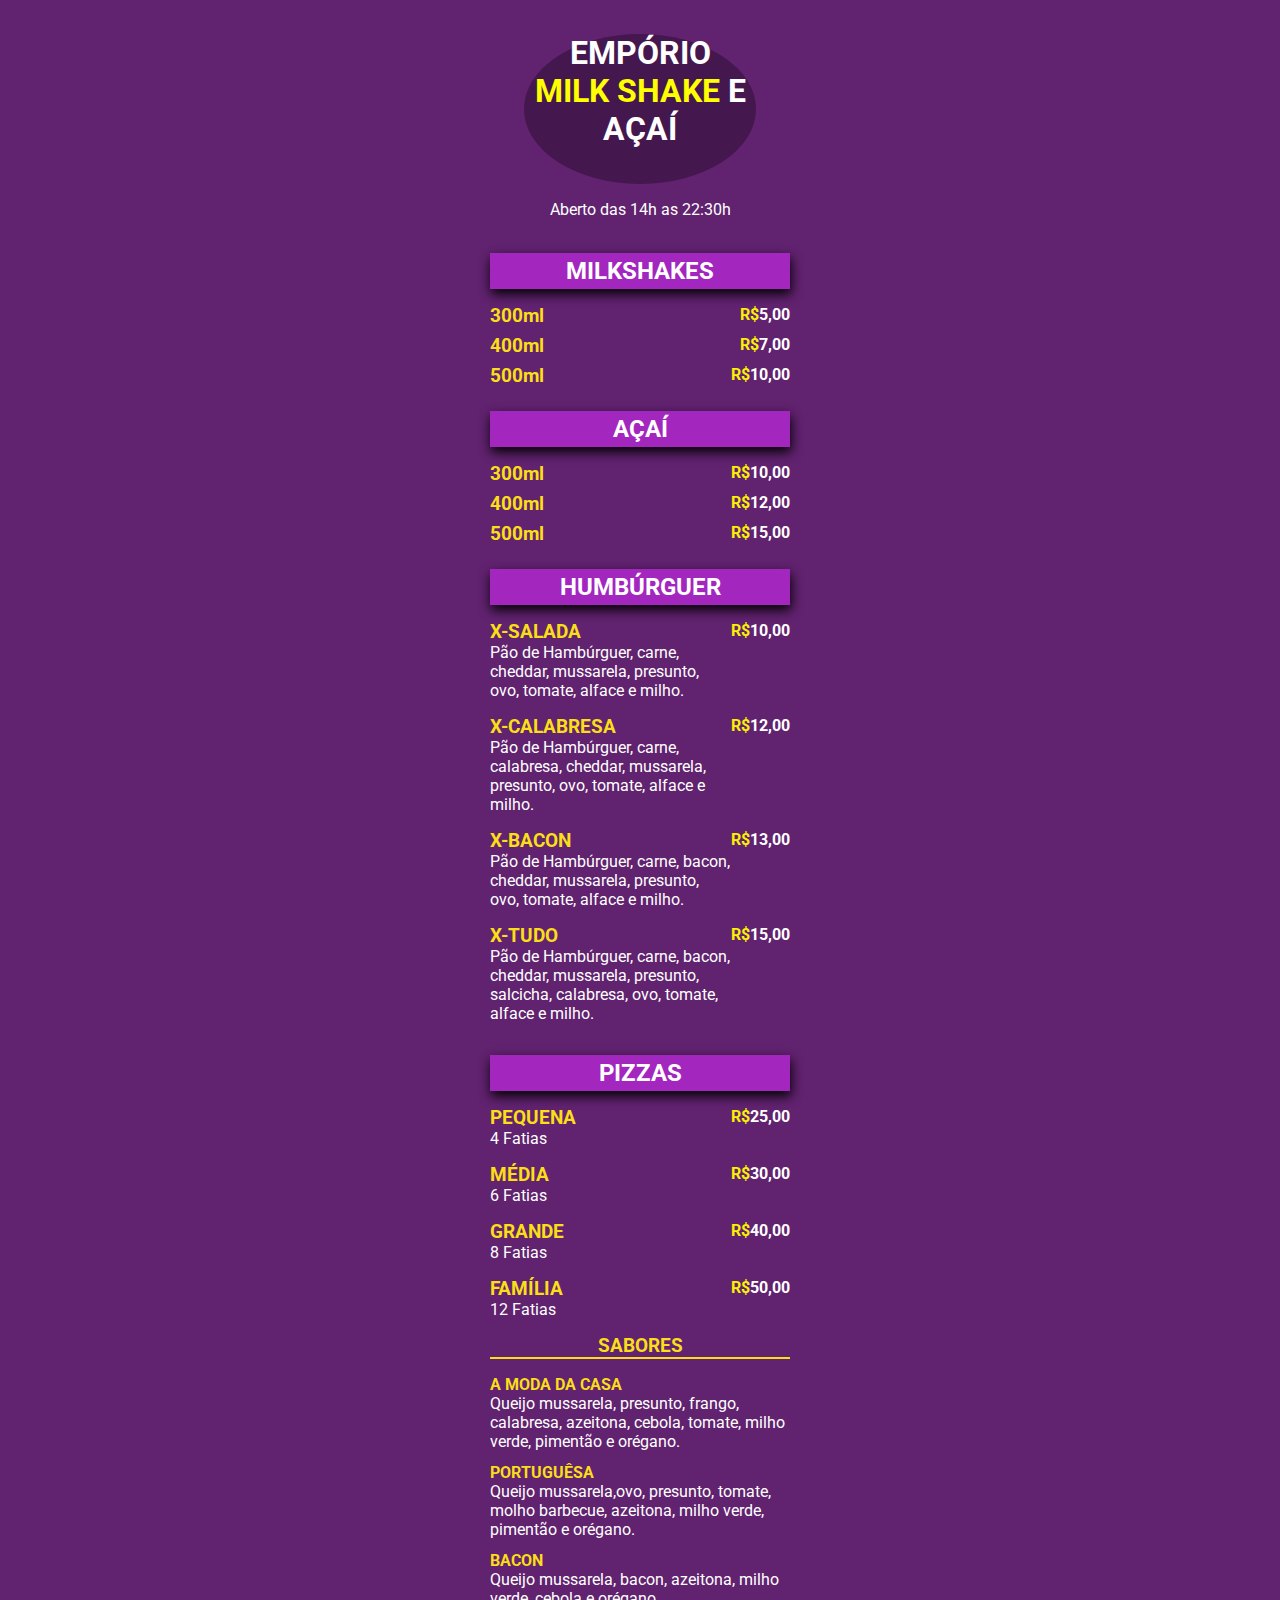
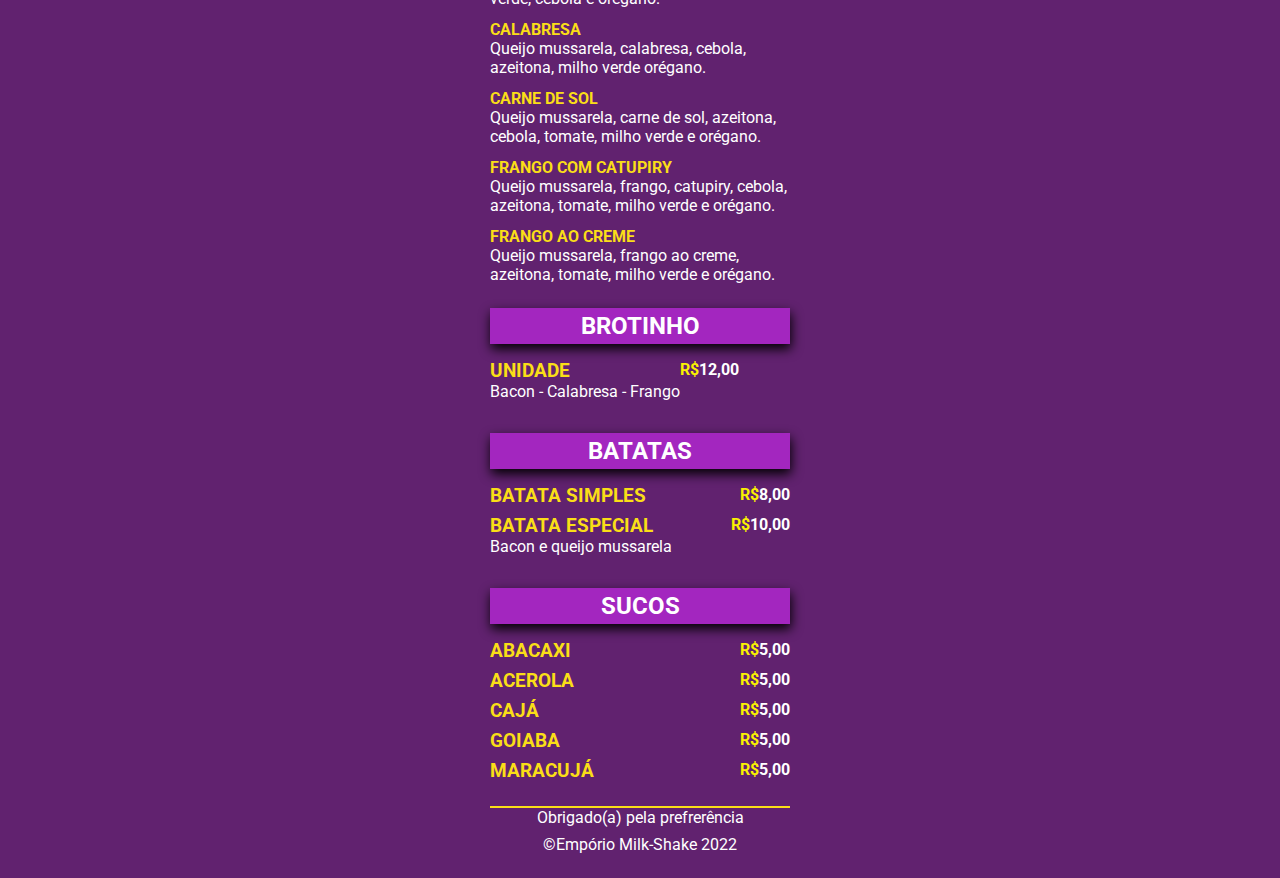
<file: index.html>
<!DOCTYPE html>
<html lang="pt-br">
<head>
    <meta charset="UTF-8">
    <meta http-equiv="X-UA-Compatible" content="IE=edge">
    <meta name="viewport" content="width=device-width, initial-scale=1.0">
    <title>Impório Milk shake e Açaí</title>
    <link rel="stylesheet" href="styles.css">
    <link rel="preconnect" href="https://fonts.googleapis.com">
    <link rel="preconnect" href="https://fonts.gstatic.com" crossorigin>
    <link href="https://fonts.googleapis.com/css2?family=Roboto&family=Roboto+Serif:opsz,wght@8..144,700&display=swap" rel="stylesheet">
</head>
<body>
    <header>
        <h1>EMPÓRIO <br> <span class="milk">MILK SHAKE</span> <spa class="acai">E AÇAÍ</spa></h1>
        <p>Aberto das 14h as 22:30h</p>
    </header>
    <section>
        <h2>MILKSHAKES</h2>
        <ul class="mod">
            <li>
                <h3>300ml</h3>
                <strong><span>R$</span>5,00</strong>
            </li>
            <li>
                <h3>400ml</h3>
                <strong><span>R$</span>7,00</strong>
            </li>
            <li>
                <h3>500ml</h3>
                <strong><span>R$</span>10,00</strong>
            </li>
        </ul>
    </section>
    <section>
        <h2>AÇAÍ</h2>
        <ul class="mod">
            <li>
                <h3>300ml</h3>
                <strong><span>R$</span>10,00</strong>
            </li>
            <li>
                <h3>400ml</h3>
                <strong><span>R$</span>12,00</strong>
            </li>
            <li>
                <h3>500ml</h3>
                <strong><span>R$</span>15,00</strong>
            </li> 
        </ul>
    </section>
    <section>
        <h2>HUMBÚRGUER</h2>
        <ul>
            <li>
                <div>
                    <h3>X-SALADA</h3>
                    <p>Pão de Hambúrguer, carne, cheddar, mussarela, presunto, ovo, tomate, alface e milho.</p>
                </div>
                <strong><span>R$</span>10,00</strong>
            </li>
            <li>
                <div>
                    <h3>X-CALABRESA</h3>
                    <p>Pão de Hambúrguer, carne, calabresa, cheddar, mussarela, presunto, ovo, tomate, alface e milho.</p>
                </div>
                <strong><span>R$</span>12,00</strong>
            </li>
            <li>
                <div>
                    <h3>X-BACON</h3>
                    <p>Pão de Hambúrguer, carne, bacon, cheddar, mussarela, presunto, ovo, tomate, alface e milho.</p>
                </div>
                <strong><span>R$</span>13,00</strong>
            </li>
            <li>
                <div> 
                    <h3>X-TUDO</h3>
                    <p>Pão de Hambúrguer, carne, bacon, cheddar, mussarela, presunto, salcicha, calabresa, ovo, tomate, alface e milho.</p>
                </div>
                <strong><span>R$</span>15,00</strong>
            </li>
        </ul>
    </section>
    <section>
        <h2>PIZZAS</h2>
        <ul class="mod">
            <li>
                <div> <h3>PEQUENA</h3>
                    <p>4 Fatias</p>
                </div>
                <strong><span>R$</span>25,00</strong>
            </li>
            <li>
                <div>
                    <h3>MÉDIA</h3>
                    <p>6 Fatias</p>
                </div>
                <strong><span>R$</span>30,00</strong>
            </li>
            <li>
                <div>
                    <h3>GRANDE</h3>
                    <p>8 Fatias</p>
                </div>
                <strong><span>R$</span>40,00</strong>
            </li>
            <li>
                <div>
                    <h3>FAMÍLIA</h3>
                    <p>12 Fatias</p>
                </div>
                <strong><span>R$</span>50,00</strong>
            </li>

        </ul>
        <section class="sabores">
            <h3>SABORES</h3>
            <ul>
                <li>
                    <h4>A MODA DA CASA</h4>
                    <p>Queijo mussarela, presunto, frango, calabresa, azeitona, cebola, tomate, milho verde, pimentão e orégano.</p>
                </li>
                <li>
                    <h4>PORTUGUÊSA</h4>
                    <p>Queijo mussarela,ovo, presunto, tomate, molho barbecue, azeitona, milho verde, pimentão e orégano.</p>
                </li>
                <li>
                    <h4>BACON</h4>
                    <p>Queijo mussarela, bacon, azeitona, milho verde, cebola e orégano.</p> 
                </li>
                <li>
                    <h4>CALABRESA</h4>
                    <p>Queijo mussarela, calabresa, cebola, azeitona, milho verde orégano.</p>
                </li>
                <li>
                    <h4>CARNE DE SOL</h4>
                    <p>Queijo mussarela, carne de sol, azeitona, cebola, tomate, milho verde e orégano.</p>
                </li>
                <li>
                    <h4>FRANGO COM CATUPIRY</h4>
                    <p>Queijo mussarela, frango, catupiry, cebola, azeitona, tomate, milho verde e orégano.</p>
                </li>
                <li>
                    <h4>FRANGO AO CREME</h4>
                    <p>Queijo mussarela, frango ao creme, azeitona, tomate, milho verde e orégano.</p>
                </li>

            </ul>
        </section>
    </section>
    <section>
        <h2>BROTINHO</h2>
        <ul>
            <li>
                <div>
                    <h3>UNIDADE</h3>
                    <p>Bacon - Calabresa - Frango</p>
                </div>
                <strong><span>R$</span>12,00</strong>
            </li>
        </ul>
    </section>
    <section>
        <h2>BATATAS</h2>
        <ul class="mod">
            <li>
                <div>
                    <h3>BATATA SIMPLES</h3>
                </div>
                <strong><span>R$</span>8,00</strong>
            </li>
            <li>
                <div>
                    <h3>BATATA ESPECIAL</h3>
                    <p>Bacon e queijo mussarela</p>
                </div>
                <strong><span>R$</span>10,00</strong>
            </li>
            
        </ul>
    </section>
    <section>
        <h2>SUCOS</h2>
        <ul class="mod" >
            <li>
                <h3>ABACAXI</h3>
                <strong><span>R$</span>5,00</strong>
            </li>
            <li>
                <h3>ACEROLA</h3>
                <strong><span>R$</span>5,00</strong>
            </li>
            <li>
                <h3>CAJÁ</h3>
                <strong><span>R$</span>5,00</strong>
            </li><li>
                <h3>GOIABA</h3>
                <strong><span>R$</span>5,00</strong>
            </li>
            <li>
                <h3>MARACUJÁ</h3>
                <strong><span>R$</span>5,00</strong>
            </li>
        </ul>
    </section>
    <section class="footer">
        <p>Obrigado(a) pela prefrerência</p>
        <p>&copy;Empório Milk-Shake 2022</p>
    </section>

</body>
</html>
</file>
<file: styles.css>
/* Configurações gerais=============================================================*/
*{
    margin: 0;
    padding: 0;
    box-sizing: border-box;
}
body{
    color: white;
    font-family: 'Roboto', sans-serif;
    background-color: #61226f;
}
h1, h2, h3 h4 {
    font-family: 'Roboto', sans-serif;
    font-size: bold;
    font-weight: 2000;
   
}
span{
    color: #FAF200;
}
strong{
    font-size: bold;
    font-weight: 2000;
}
/*Configurações gerais==============================================================*/


/*Confugurações do Header===========================================================*/
header{
    width: 300px;
    margin: auto;
    padding: 34px
}
header h1{
    height: 150px;
    text-align: center;
    border-radius: 50%;
    background-color: #44174e;
}
.milk{
    color: yellow;
}
header p{
    text-align: center;
    margin-top: 16px;
    font-size: bold;
}
/*Confugurações do Header===========================================================*/

/*Configurações das Sessões=========================================================*/
section{
    width: 300px;
    margin:auto;
    margin-bottom: 24px;
}
h2{
    padding: 4px;
    background-color: #a326bf; 
    box-shadow: 1px 5px 12px #000;
}
h3{
    color: #FADE17;
}
section p{
    margin-bottom: 8px;
}
.sabores h3{
    margin-bottom: 16px;
    text-align: center;
    border-bottom:2px solid #FADE17;
}
.sabores ul li{
    display: block;
    margin-bottom: 12px;
}
.sabores ul li h4{
    color: #FADE17;
}
.sabores ul li p{
    margin-bottom: 8px;
}
section h2{
    text-align: center;
    margin-bottom: 16px;
}
section ul li{
    display: flex;
    list-style: none;
    margin-bottom: 8px;
}
.mod li{
    justify-content: space-between;
}
.footer{
    margin-top: 16px;
    text-align: center;
    border-top: 2px solid #FADE17;
}
/*Configurações das Sessões=========================================================*/
</file>
